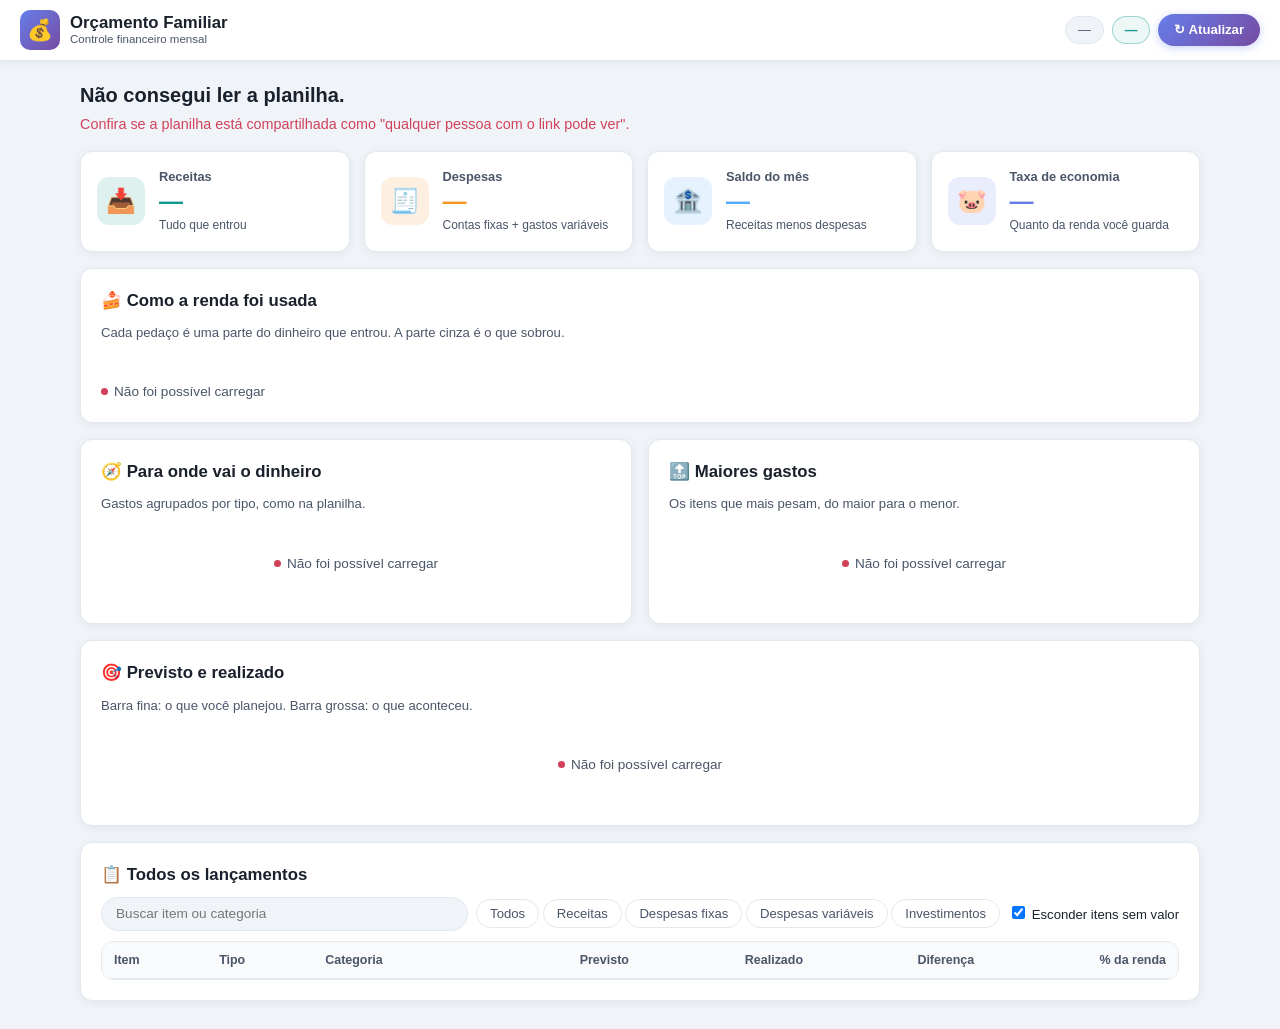
<file: index.html>
<!DOCTYPE html>
<html lang="pt-BR">
<head>
<meta charset="utf-8">
<meta name="viewport" content="width=device-width, initial-scale=1">
<meta name="theme-color" content="#ffffff">
<title>Orçamento Familiar</title>
<link rel="stylesheet" href="style.css">
</head>
<body>
<header class="top-header">
  <div class="brand">
    <div class="brand-icon" aria-hidden="true">💰</div>
    <div class="brand-text">Orçamento Familiar<span class="brand-sub">Controle financeiro mensal</span></div>
  </div>
  <div class="header-right">
    <span class="og-pill" id="og-mes">—</span>
    <span class="og-pill og-pill-status" id="og-status">—</span>
    <button type="button" class="btn-atualizar" id="og-atualizar">↻ Atualizar</button>
  </div>
</header>

<main class="og" id="og">
  <section class="og-hello">
    <p class="og-lead" id="og-lead">Carregando a planilha…</p>
    <p class="og-quando" id="og-quando"></p>
    <p class="og-erro" id="og-erro" hidden></p>
  </section>

  <section class="og-kpis" id="resumo" aria-label="Resumo do mês">
    <div class="og-kpi k-verde"><span class="og-ico" aria-hidden="true">📥</span><div><span class="og-kl">Receitas</span><b class="og-kv" id="k-receitas">—</b><span class="og-ks">Tudo que entrou</span></div></div>
    <div class="og-kpi k-laranja"><span class="og-ico" aria-hidden="true">🧾</span><div><span class="og-kl">Despesas</span><b class="og-kv" id="k-despesas">—</b><span class="og-ks">Contas fixas + gastos variáveis</span></div></div>
    <div class="og-kpi k-azul"><span class="og-ico" aria-hidden="true">🏦</span><div><span class="og-kl">Saldo do mês</span><b class="og-kv" id="k-saldo">—</b><span class="og-ks">Receitas menos despesas</span></div></div>
    <div class="og-kpi k-roxo"><span class="og-ico" aria-hidden="true">🐷</span><div><span class="og-kl">Taxa de economia</span><b class="og-kv" id="k-taxa">—</b><span class="og-ks">Quanto da renda você guarda</span></div></div>
  </section>

  <section class="og-card" id="uso">
    <h2>🍰 Como a renda foi usada</h2>
    <p class="og-note">Cada pedaço é uma parte do dinheiro que entrou. A parte cinza é o que sobrou.</p>
    <div class="og-stack" id="og-stack"></div>
    <div class="og-legend" id="og-legend"></div>
  </section>

  <div class="og-grid">
    <section class="og-card" id="grupos">
      <h2>🧭 Para onde vai o dinheiro</h2>
      <p class="og-note">Gastos agrupados por tipo, como na planilha.</p>
      <div class="og-rows" id="og-grupos"></div>
    </section>
    <section class="og-card" id="top">
      <h2>🔝 Maiores gastos</h2>
      <p class="og-note">Os itens que mais pesam, do maior para o menor.</p>
      <div class="og-rows" id="og-top"></div>
    </section>
  </div>

  <section class="og-card" id="previsto">
    <h2>🎯 Previsto e realizado</h2>
    <p class="og-note">Barra fina: o que você planejou. Barra grossa: o que aconteceu.</p>
    <div class="og-rows" id="og-previsto"></div>
  </section>

  <section class="og-card" id="itens">
    <h2>📋 Todos os lançamentos</h2>
    <div class="og-tools">
      <input type="search" id="og-q" placeholder="Buscar item ou categoria" aria-label="Buscar item ou categoria">
      <span id="og-tipos" role="group" aria-label="Filtrar por tipo"></span>
      <label><input type="checkbox" id="og-zero" checked> Esconder itens sem valor</label>
    </div>
    <div class="og-box">
      <table class="og-table" id="og-tabela">
        <thead><tr>
          <th data-field="item">Item</th><th data-field="tipo">Tipo</th><th data-field="categoria">Categoria</th>
          <th class="n" data-field="previsto">Previsto</th><th class="n" data-field="realizado">Realizado</th>
          <th class="n" data-field="desvio">Diferença</th><th class="n" data-field="pct_renda">% da renda</th>
        </tr></thead>
        <tbody></tbody>
      </table>
    </div>
  </section>
  <div class="og-tip" id="og-tip"></div>
</main>
<script src="app.js"></script>
</body>
</html>
</file>
<file: style.css>
:root{
  --primary:#667eea;--secondary:#764ba2;
  --verde:#11998e;--laranja:#f7971e;--azul:#4facfe;--roxo:#667eea;
  --bg:#f0f4f8;--surface:#ffffff;--border:#e2e8f0;--text:#1a202c;--text-muted:#4a5568;
  --shadow:0 2px 10px rgba(0,0,0,.06);--radius:12px;
  --c1:#667eea;--c2:#f7971e;--c3:#11998e;--muted:#d5dce6;
  --ok:#0f8a5f;--warn:#b86e00;--bad:#d1425a;
  color-scheme:light;
}
*,*::before,*::after{box-sizing:border-box}
html{font-size:100%}
body{margin:0;background:var(--bg);color:var(--text);font-family:'Segoe UI',Roboto,Helvetica,Arial,sans-serif;font-size:15px;line-height:1.45}

.top-header{position:sticky;top:0;z-index:10;background:var(--surface);border-bottom:1px solid var(--border);box-shadow:var(--shadow);
  display:flex;flex-wrap:wrap;gap:10px;align-items:center;justify-content:space-between;
  padding:10px max(20px,env(safe-area-inset-right)) 10px max(20px,env(safe-area-inset-left));padding-top:max(10px,env(safe-area-inset-top))}
.brand{display:flex;align-items:center;gap:10px}
.brand-icon{width:40px;height:40px;border-radius:10px;background:linear-gradient(135deg,var(--primary),var(--secondary));display:flex;align-items:center;justify-content:center;font-size:1.3rem}
.brand-text{font-size:1.05rem;font-weight:700;line-height:1.2;color:var(--text)}
.brand-sub{display:block;font-size:.72rem;font-weight:400;color:var(--text-muted)}
.header-right{display:flex;flex-wrap:wrap;gap:8px;align-items:center}
.og-pill{background:var(--bg);border:1px solid var(--border);border-radius:999px;padding:4px 12px;font-size:.8rem;color:var(--text-muted)}
.og-pill-status{color:var(--verde);border-color:rgba(17,153,142,.35);background:rgba(17,153,142,.08);font-weight:600}
.btn-atualizar{font:inherit;font-size:.82rem;font-weight:600;color:#fff;border:0;border-radius:999px;padding:6px 16px;cursor:pointer;background:linear-gradient(135deg,var(--primary),var(--secondary));box-shadow:0 2px 8px rgba(102,126,234,.35)}
.btn-atualizar:hover{filter:brightness(1.05)}
.btn-atualizar:disabled{opacity:.55;cursor:default}

.og{max-width:72rem;margin-inline:auto;display:grid;gap:16px;position:relative;
  padding:20px max(16px,env(safe-area-inset-right)) max(28px,env(safe-area-inset-bottom)) max(16px,env(safe-area-inset-left))}
.og-hello{display:grid;gap:2px}
.og-lead{margin:0;font-size:1.25rem;font-weight:600;max-width:46rem}
.og-lead b{color:var(--verde)}
.og-quando{margin:0;color:var(--text-muted);font-size:.82rem}
.og-erro{margin:0;color:var(--bad);font-size:.9rem}

.og-kpis{display:grid;grid-template-columns:repeat(auto-fit,minmax(min(100%,14rem),1fr));gap:14px}
.og-kpi{--cor:var(--roxo);background:var(--surface);border:1px solid var(--border);border-radius:var(--radius);box-shadow:var(--shadow);
  padding:16px;display:flex;gap:14px;align-items:center;min-width:0}
.k-verde{--cor:var(--verde)}.k-laranja{--cor:var(--laranja)}.k-azul{--cor:var(--azul)}.k-roxo{--cor:var(--roxo)}
.og-ico{flex:none;width:48px;height:48px;border-radius:12px;display:flex;align-items:center;justify-content:center;font-size:1.5rem;
  background:color-mix(in srgb,var(--cor) 14%,white)}
.og-kpi>div{display:grid;gap:1px;min-width:0}
.og-kl{color:var(--text-muted);font-size:.8rem;font-weight:600}
.og-kv{font-size:1.5rem;font-weight:700;font-variant-numeric:tabular-nums;color:var(--cor);line-height:1.2}
.og-ks{color:var(--text-muted);font-size:.75rem}

.og-card{background:var(--surface);border:1px solid var(--border);border-radius:var(--radius);box-shadow:var(--shadow);padding:20px;display:grid;gap:10px;align-content:start;min-width:0}
.og h2{margin:0;font-size:1.05rem;font-weight:700}
.og-note{margin:0;color:var(--text-muted);font-size:.82rem}
.og-grid{display:grid;grid-template-columns:repeat(auto-fit,minmax(min(100%,22rem),1fr));gap:16px}

.og-stack{display:flex;gap:3px;height:2.5rem;min-height:2.5rem}
.og-seg{min-width:0;border-radius:8px}
.og-legend{display:grid;grid-template-columns:repeat(auto-fit,minmax(min(100%,11rem),1fr));gap:10px}
.og-li{display:grid;grid-template-columns:auto 1fr;column-gap:8px;align-items:center;font-size:.85rem;font-weight:600}
.og-sw{width:12px;height:12px;border-radius:50%}
.og-li span:last-child{color:var(--text-muted);font-weight:400;font-size:.8rem;grid-column:2;font-variant-numeric:tabular-nums}

.og-rows{display:grid;gap:10px;min-height:5rem}
.og-r{display:grid;grid-template-columns:minmax(6rem,11rem) 1fr auto;gap:10px;align-items:center;font-size:.85rem}
.og-r .l{overflow:hidden;text-overflow:ellipsis;white-space:nowrap}
.og-r .v{font-variant-numeric:tabular-nums;text-align:right;font-weight:600}
.og-track{height:12px;min-width:0;background:#f1f5f9;border-radius:999px;overflow:hidden}
.og-bar{height:100%;border-radius:999px;min-width:3px}
.og-pair{display:grid;gap:5px;padding:8px 0;border-bottom:1px solid var(--border)}
.og-pair:last-child{border-bottom:0}
.og-pairhead{display:flex;justify-content:space-between;gap:8px;align-items:center;font-size:.9rem;font-weight:600}
.og-chip{border-radius:999px;padding:2px 10px;font-size:.75rem;font-weight:600;background:#f1f5f9}
.og-chip.ok{color:var(--ok);background:rgba(15,138,95,.1)}
.og-chip.warn{color:var(--warn);background:rgba(247,151,30,.14)}
.og-chip.bad{color:var(--bad);background:rgba(209,66,90,.1)}
.og-line{display:grid;grid-template-columns:5rem 1fr 7rem;gap:8px;align-items:center;font-size:.8rem;color:var(--text-muted)}
.og-line .v{text-align:right;font-variant-numeric:tabular-nums;color:var(--text);font-weight:600}

.og-tools{display:flex;flex-wrap:wrap;gap:8px;align-items:center;font-size:.82rem}
.og-tools button{font:inherit;font-size:.82rem;background:var(--surface);color:var(--text-muted);border:1px solid var(--border);border-radius:999px;padding:4px 13px;cursor:pointer}
.og-tools button:hover{border-color:var(--primary);color:var(--primary)}
.og-tools button[aria-pressed=true]{background:var(--primary);border-color:var(--primary);color:#fff;font-weight:600}
.og-tools input[type=search]{font:inherit;font-size:.85rem;background:var(--bg);color:var(--text);border:1px solid var(--border);border-radius:999px;padding:6px 14px;min-width:0;flex:1 1 12rem;outline:none}
.og-tools input[type=search]:focus{border-color:var(--primary);background:#fff;box-shadow:0 0 0 3px rgba(102,126,234,.14)}
.og-box{max-height:26rem;overflow:auto;border:1px solid var(--border);border-radius:var(--radius)}
.og-table{width:100%;border-collapse:collapse;font-size:.85rem;font-variant-numeric:tabular-nums}
.og-table th,.og-table td{padding:9px 12px;text-align:left;white-space:nowrap}
.og-table th{position:sticky;top:0;background:#f8fafc;cursor:pointer;font-weight:700;font-size:.78rem;color:var(--text-muted);border-bottom:1px solid var(--border)}
.og-table th:hover{color:var(--primary)}
.og-table td{border-bottom:1px solid var(--border)}
.og-table tbody tr:hover{background:#f8fafc}
.og-table .n{text-align:right}
.og-table .z{color:#94a3b8}

.og-tip{position:absolute;pointer-events:none;z-index:20;background:#fff;color:var(--text);border:1px solid var(--border);border-radius:10px;box-shadow:0 6px 18px rgba(0,0,0,.14);padding:7px 11px;font-size:.82rem;display:none;max-width:16rem}
.og-fail{display:flex;align-items:center;justify-content:center;gap:6px;min-height:5rem;color:var(--text-muted);font-size:.85rem}
.og-fail i{width:7px;height:7px;border-radius:50%;background:var(--bad)}
button:focus-visible,input:focus-visible,th:focus-visible{outline:2px solid var(--primary);outline-offset:2px}

@media (max-width:560px){
  .top-header{padding-inline:max(14px,env(safe-area-inset-left))}
  .og-r{grid-template-columns:minmax(5rem,8rem) 1fr auto}
  .og-line{grid-template-columns:4.2rem 1fr 6rem}
  .og-lead{font-size:1.1rem}
}
</file>
